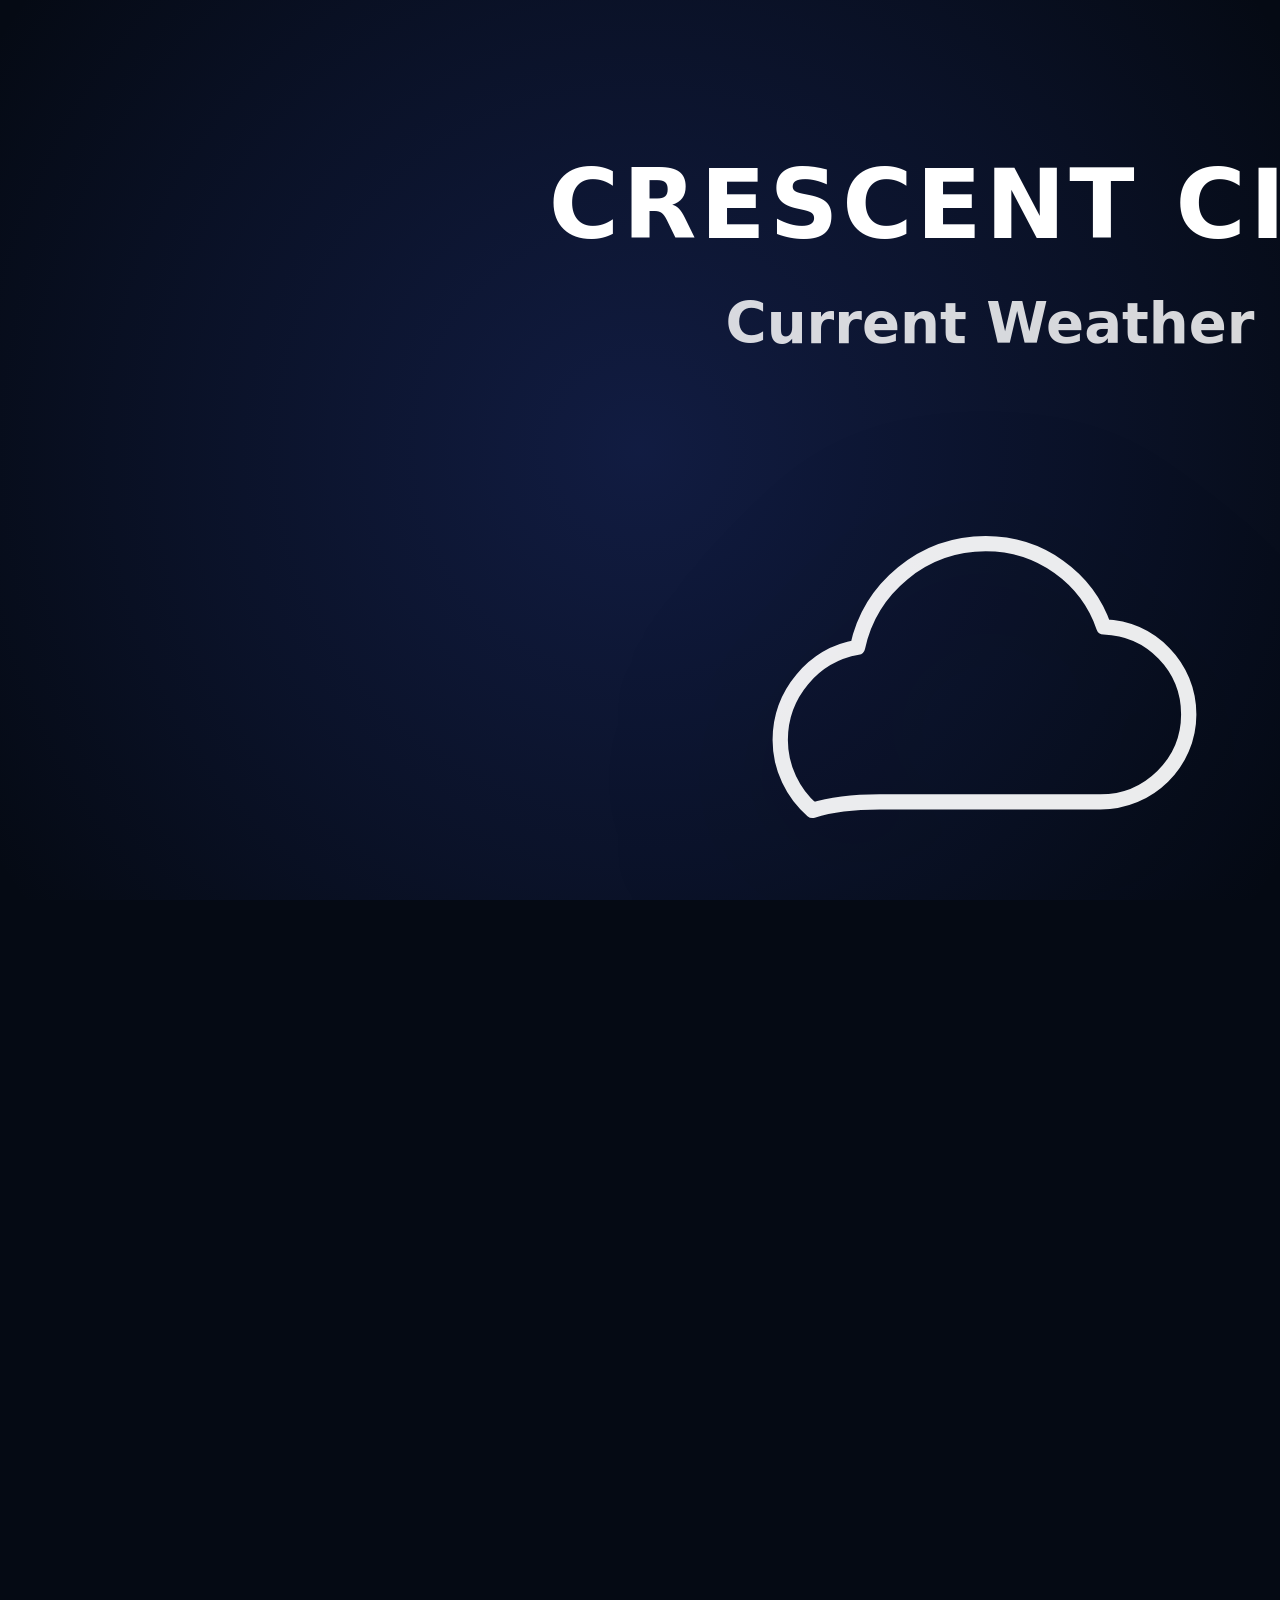
<file: index.html>
<!DOCTYPE html>
<html lang="en">
<head>
    <meta charset="UTF-8" />
    <meta name="viewport" content="width=device-width, initial-scale=1" />
    <title>Crescent City Weather</title>
    <style>
        :root {
            --blue: #3855d3;
            --bg: #050A14;
            --text: #fff;
            --muted: rgba(255, 255, 255, 0.84);
            --card: rgba(255, 255, 255, 0.08);
            --border: rgba(255, 255, 255, 0.16);
            --yellow: #ffc42e;
            --cyan: #22d3ee;
            --snow: #67e8f9;
            --danger: #ffb020;
        }

        * {
            box-sizing: border-box;
        }

        html,
        body {
            margin: 0;
            width: 100%;
            height: 100%;
            overflow: hidden;
            background: var(--bg);
            font-family: system-ui, -apple-system, "Segoe UI", Roboto, Arial, sans-serif;
        }

        body {
            position: relative;
            color: var(--text);
        }

        /* Soft radial glow behind the content */
        body:before {
            content: "";
            position: absolute;
            inset: -20%;
            background: radial-gradient(
                circle at center,
                rgba(56, 85, 211, 0.24),
                rgba(56, 85, 211, 0.10) 42%,
                transparent 70%
            );
            pointer-events: none;
        }

        /* The whole layout is designed at 1200x2160 then scaled up */
        .scale-wrap {
            width: 1200px;
            height: 2160px;
            transform: scale(1.65);
            transform-origin: top left;
        }

        main {
            position: relative;
            width: 100%;
            height: 100%;
            padding: 90px 82px 170px;
            display: flex;
            flex-direction: column;
            justify-content: flex-start;
            gap: 40px;
        }

        /* ----- Header ----- */
        .header {
            text-align: center;
        }

        .location {
            font-size: 58px;
            font-weight: 900;
            letter-spacing: 0.04em;
            text-transform: uppercase;
        }

        .sub {
            margin-top: 18px;
            font-size: 34px;
            font-weight: 700;
            color: var(--muted);
        }

        /* ----- Current conditions block ----- */
        .current {
            display: flex;
            flex-direction: column;
            align-items: center;
            justify-content: flex-start;
            text-align: center;
            gap: 18px;
            flex: 1;
            overflow: visible;
            transform: translateY(-45px);
        }

        .weather-icon {
            width: 420px;
            height: 420px;
            display: grid;
            place-items: center;
            overflow: visible;
            margin-top: 65px;
            padding: 35px;
            filter: drop-shadow(0 24px 45px rgba(0, 0, 0, 0.65));
        }

        .weather-icon svg {
            width: 100%;
            height: 100%;
            overflow: visible;
        }

        .temp {
            font-size: 280px;
            font-weight: 950;
            line-height: 0.88;
            letter-spacing: -0.06em;
            margin-top: -18px;
            text-shadow:
                0 14px 38px rgba(0, 0, 0, 0.70),
                0 0 22px rgba(56, 85, 211, 0.38);
        }

        .condition {
            max-width: 1000px;
            font-size: 74px;
            font-weight: 900;
            line-height: 1.08;
            margin-top: -8px;
        }

        /* ----- Detail cards ----- */
        .details {
            display: grid;
            grid-template-columns: 1fr;
            gap: 26px;
            margin-top: auto;
        }

        .card {
            min-height: 170px;
            padding: 28px 40px;
            border-radius: 34px;
            background: var(--card);
            border: 1px solid var(--border);
            box-shadow: 0 18px 45px rgba(0, 0, 0, 0.34);
            display: flex;
            align-items: center;
            justify-content: space-between;
            gap: 32px;
        }

        .label {
            font-size: 34px;
            font-weight: 800;
            color: var(--muted);
            text-transform: uppercase;
            letter-spacing: 0.08em;
        }

        .value {
            font-size: 56px;
            font-weight: 950;
            text-align: right;
        }

        /* Visually hidden text for screen readers */
        .sr-only {
            position: absolute;
            width: 1px;
            height: 1px;
            padding: 0;
            margin: -1px;
            overflow: hidden;
            clip: rect(0, 0, 0, 0);
            white-space: nowrap;
            border: 0;
        }
    </style>
</head>
<body>
    <div class="scale-wrap">
        <main role="main" aria-label="Current weather for Crescent City, California">

            <section class="header">
                <div class="location">CRESCENT CITY</div>
                <div class="sub">Current Weather</div>
            </section>

            <section class="current" aria-live="polite">
                <div id="weatherIcon" class="weather-icon" aria-hidden="true"></div>
                <div id="temp" class="temp">--°</div>
                <div id="condition" class="condition">Loading</div>
            </section>

            <section class="details" aria-label="Weather details">
                <div class="card">
                    <div class="label">High / Low</div>
                    <div id="highLow" class="value">--° / --°</div>
                </div>
                <div class="card">
                    <div class="label">Wind</div>
                    <div id="wind" class="value">--</div>
                </div>
                <div class="card">
                    <div class="label">Rain Chance</div>
                    <div id="rain" class="value">--%</div>
                </div>
                <div class="card">
                    <div class="label">Humidity</div>
                    <div id="humidity" class="value">--%</div>
                </div>
            </section>

            <div id="status" class="sr-only" aria-live="polite">Weather loading</div>

        </main>
    </div>

    <script>
        (() => {
            // ---------- Configuration ----------
            const POINTS_URL  = "https://api.weather.gov/points/41.7558,-124.2026";
            const STATION_ID  = "KCEC";
            const OBS_URL     = `https://api.weather.gov/stations/${STATION_ID}/observations/latest`;
            const REFRESH_MS  = 60 * 1000; // 5 minutes

            // ---------- DOM references ----------
            const iconEl      = document.getElementById("weatherIcon");
            const tempEl      = document.getElementById("temp");
            const conditionEl = document.getElementById("condition");
            const highLowEl   = document.getElementById("highLow");
            const windEl      = document.getElementById("wind");
            const rainEl      = document.getElementById("rain");
            const humidityEl  = document.getElementById("humidity");
            const statusEl    = document.getElementById("status");

            // ---------- Helpers ----------
            async function fetchJson(url) {
                const response = await fetch(url, {
                    cache: "no-store",
                    headers: { "Accept": "application/geo+json, application/json" }
                });
                if (!response.ok) {
                    throw new Error("Request failed: " + url);
                }
                return await response.json();
            }

            const cToF      = c   => Math.round((c * 9 / 5) + 32);
            const kphToMph  = kph => Math.round(kph * 0.621371);
            const mpsToMph  = mps => Math.round(mps * 2.23694);

            // The NWS observation endpoint reports wind speed in km/h
            // (unitCode "wmoUnit:km_h-1"). Other endpoints can report m/s
            // or mph, so check the unit code before converting.
            function windValueToMph(windSpeed) {
                if (!windSpeed || windSpeed.value == null) return null;
                const unit = windSpeed.unitCode || "";

                if (unit.includes("km_h-1") || unit.includes("km/h")) return kphToMph(windSpeed.value);
                if (unit.includes("m_s-1")  || unit.includes("m/s"))  return mpsToMph(windSpeed.value);
                if (unit.includes("mi_h-1") || unit.includes("mph"))  return Math.round(windSpeed.value);

                // Default to km/h since that's what NWS observations use
                return kphToMph(windSpeed.value);
            }

            function degreesToCompass(deg) {
                if (deg == null || Number.isNaN(deg)) return "";
                const directions = [
                    "N", "NNE", "NE", "ENE",
                    "E", "ESE", "SE", "SSE",
                    "S", "SSW", "SW", "WSW",
                    "W", "WNW", "NW", "NNW"
                ];
                return directions[Math.round(deg / 22.5) % 16];
            }

            // ---------- SVG icon factory ----------
            function iconSvg(type) {
                // Reused cloud shape for any cloudy/precip variant
                const cloud = `
                    <path d="M130 260h260c57 0 104-46 104-103 0-56-44-101-100-103
                             -20-58-75-98-139-98-74 0-136 52-151 122-52 9-91 55-91 109
                             0 33 15 63 38 83 22-7 48-10 79-10z"
                          fill="none"
                          stroke="rgba(255,255,255,.92)"
                          stroke-width="18"
                          stroke-linecap="round"
                          stroke-linejoin="round"/>
                `;

                if (type === "sunny") {
                    return `
                        <svg viewBox="-80 -80 680 680" preserveAspectRatio="xMidYMid meet">
                            <circle cx="260" cy="260" r="86"
                                    fill="none" stroke="var(--yellow)" stroke-width="20"/>
                            <g stroke="var(--yellow)" stroke-width="18" stroke-linecap="round">
                                <path d="M260 52v60M260 408v60M52 260h60M408 260h60"/>
                                <path d="M113 113l43 43M364 364l43 43M407 113l-43 43M156 364l-43 43"/>
                            </g>
                        </svg>
                    `;
                }

                if (type === "partly") {
                    return `
                        <svg viewBox="-80 -80 680 680" preserveAspectRatio="xMidYMid meet">
                            <circle cx="206" cy="170" r="70"
                                    fill="none" stroke="var(--yellow)" stroke-width="18"/>
                            <g stroke="var(--yellow)" stroke-width="14" stroke-linecap="round">
                                <path d="M206 54v42M206 244v42M90 170h42M280 170h42"/>
                                <path d="M124 88l30 30M258 222l30 30M288 88l-30 30M154 222l-30 30"/>
                            </g>
                            ${cloud}
                        </svg>
                    `;
                }

                if (type === "rain") {
                    return `
                        <svg viewBox="-80 -80 680 680" preserveAspectRatio="xMidYMid meet">
                            ${cloud}
                            <g stroke="var(--cyan)" stroke-width="18" stroke-linecap="round">
                                <path d="M180 330l-34 72M260 330l-34 72M340 330l-34 72"/>
                            </g>
                        </svg>
                    `;
                }

                if (type === "storm") {
                    return `
                        <svg viewBox="-80 -80 680 680" preserveAspectRatio="xMidYMid meet">
                            ${cloud}
                            <path d="M265 315l-45 95h62l-27 82 92-120h-66l42-57z"
                                  fill="var(--danger)"/>
                        </svg>
                    `;
                }

                if (type === "snow") {
                    return `
                        <svg viewBox="-80 -80 680 680" preserveAspectRatio="xMidYMid meet">
                            ${cloud}
                            <g stroke="var(--snow)" stroke-width="16" stroke-linecap="round">
                                <path d="M180 370h70M215 335v70M190 345l50 50M240 345l-50 50"/>
                                <path d="M300 390h70M335 355v70M310 365l50 50M360 365l-50 50"/>
                            </g>
                        </svg>
                    `;
                }

                if (type === "fog") {
                    return `
                        <svg viewBox="-80 -80 680 680" preserveAspectRatio="xMidYMid meet">
                            ${cloud}
                            <g stroke="rgba(255,255,255,.72)" stroke-width="16" stroke-linecap="round">
                                <path d="M100 350h320M70 400h380M120 450h280"/>
                            </g>
                        </svg>
                    `;
                }

                if (type === "wind") {
                    return `
                        <svg viewBox="-80 -80 680 680" preserveAspectRatio="xMidYMid meet">
                            <g fill="none"
                               stroke="rgba(255,255,255,.92)"
                               stroke-width="20"
                               stroke-linecap="round">
                                <path d="M80 170h260c44 0 44-66 0-66-24 0-36 16-39 32"/>
                                <path d="M80 250h330c52 0 52-78 0-78-28 0-42 18-46 38"/>
                                <path d="M80 330h230c44 0 44 66 0 66-24 0-36-16-39-32"/>
                            </g>
                        </svg>
                    `;
                }

                // Fallback: plain cloudy
                return `
                    <svg viewBox="-80 -80 680 680" preserveAspectRatio="xMidYMid meet">
                        ${cloud}
                    </svg>
                `;
            }

            // Map a free-text condition string to one of our icon keys
            function getIconType(text) {
                const c = (text || "").toLowerCase();

                if (c.includes("thunder") || c.includes("storm"))                       return "storm";
                if (c.includes("snow")    || c.includes("sleet")  || c.includes("ice")) return "snow";
                if (c.includes("rain")    || c.includes("drizzle")|| c.includes("shower")) return "rain";
                if (c.includes("fog")     || c.includes("mist")   || c.includes("haze") || c.includes("smoke")) return "fog";
                if (c.includes("wind"))                                                 return "wind";
                if (c.includes("overcast")|| c.includes("cloudy"))                      return "cloudy";
                if (c.includes("partly")  || c.includes("mostly sunny") || c.includes("partly sunny")) return "partly";
                if (c.includes("clear")   || c.includes("sunny"))                       return "sunny";

                return "cloudy";
            }

            // Tweak how a condition is presented to the user
            const displayCondition = text => {
                if (!text) return "Weather unavailable";
                return text.toLowerCase() === "overcast" ? "Cloudy" : text;
            };

            const getRainChance = period => period?.probabilityOfPrecipitation?.value ?? 0;

            // ---------- Main load routine ----------
            async function loadWeather() {
                try {
                    // Step 1: get the grid point info, which gives us forecast URLs
                    const pointData = await fetchJson(POINTS_URL);

                    // Step 2: in parallel, pull the 7-day forecast, hourly forecast,
                    // and the latest observation from our local station
                    const [forecastData, hourlyData, obsData] = await Promise.all([
                        fetchJson(pointData.properties.forecast),
                        fetchJson(pointData.properties.forecastHourly),
                        fetchJson(OBS_URL)
                    ]);

                    const currentForecast = hourlyData.properties.periods[0];
                    const observation     = obsData.properties;
                    const forecastPeriods = forecastData.properties.periods;

                    const todayDay = forecastPeriods.find(p => p.isDaytime)  || forecastPeriods[0];
                    const tonight  = forecastPeriods.find(p => !p.isDaytime) || forecastPeriods[1];

                    // ----- Temperature -----
                    // Prefer the observed temperature; fall back to the hourly forecast
                    const observedTempC = observation.temperature?.value;
                    const currentTemp = (observedTempC !== null && observedTempC !== undefined)
                        ? cToF(observedTempC)
                        : Math.round(currentForecast.temperature);

                    // ----- Condition text -----
                    const rawCondition   = observation.textDescription
                                        || currentForecast.shortForecast
                                        || "Weather unavailable";
                    const shownCondition = displayCondition(rawCondition);

                    tempEl.textContent      = `${currentTemp}°`;
                    conditionEl.textContent = shownCondition;
                    iconEl.innerHTML        = iconSvg(getIconType(rawCondition));

                    // ----- High / Low -----
                    const high = todayDay?.temperature;
                    const low  = tonight?.temperature;
                    highLowEl.textContent = (high !== undefined && low !== undefined)
                        ? `${high}° / ${low}°`
                        : "--° / --°";

                    // ----- Wind -----
                    const windMph    = windValueToMph(observation.windSpeed);
                    const windDirDeg = observation.windDirection?.value;

                    if (windMph !== null) {
                        const dir = degreesToCompass(windDirDeg);
                        windEl.textContent = dir ? `${dir} ${windMph} MPH` : `${windMph} MPH`;
                    } else {
                        windEl.textContent = currentForecast.windSpeed
                                          || todayDay.windSpeed
                                          || "--";
                    }

                    // ----- Rain chance -----
                    rainEl.textContent =
                        `${getRainChance(currentForecast) || getRainChance(todayDay)}%`;

                    // ----- Humidity -----
                    const humidity = observation.relativeHumidity?.value;
                    humidityEl.textContent = (humidity !== null && humidity !== undefined)
                        ? `${Math.floor(humidity)}%`
                        : "--%";

                    // ----- Screen-reader status -----
                    statusEl.textContent =
                        `Current weather in Crescent City from station ${STATION_ID}: ` +
                        `${currentTemp} degrees and ${shownCondition}`;

                } catch (e) {
                    console.error(e);
                    iconEl.innerHTML        = iconSvg("cloudy");
                    tempEl.textContent      = "--°";
                    conditionEl.textContent = "Weather unavailable";
                    highLowEl.textContent   = "--° / --°";
                    windEl.textContent      = "--";
                    rainEl.textContent      = "--%";
                    humidityEl.textContent  = "--%";
                    statusEl.textContent    = "Weather unavailable";
                }
            }

            // Kick things off and refresh every 1 minutes
            loadWeather();
            setInterval(loadWeather, REFRESH_MS);
        })();
    </script>
</body>
</html>
</file>
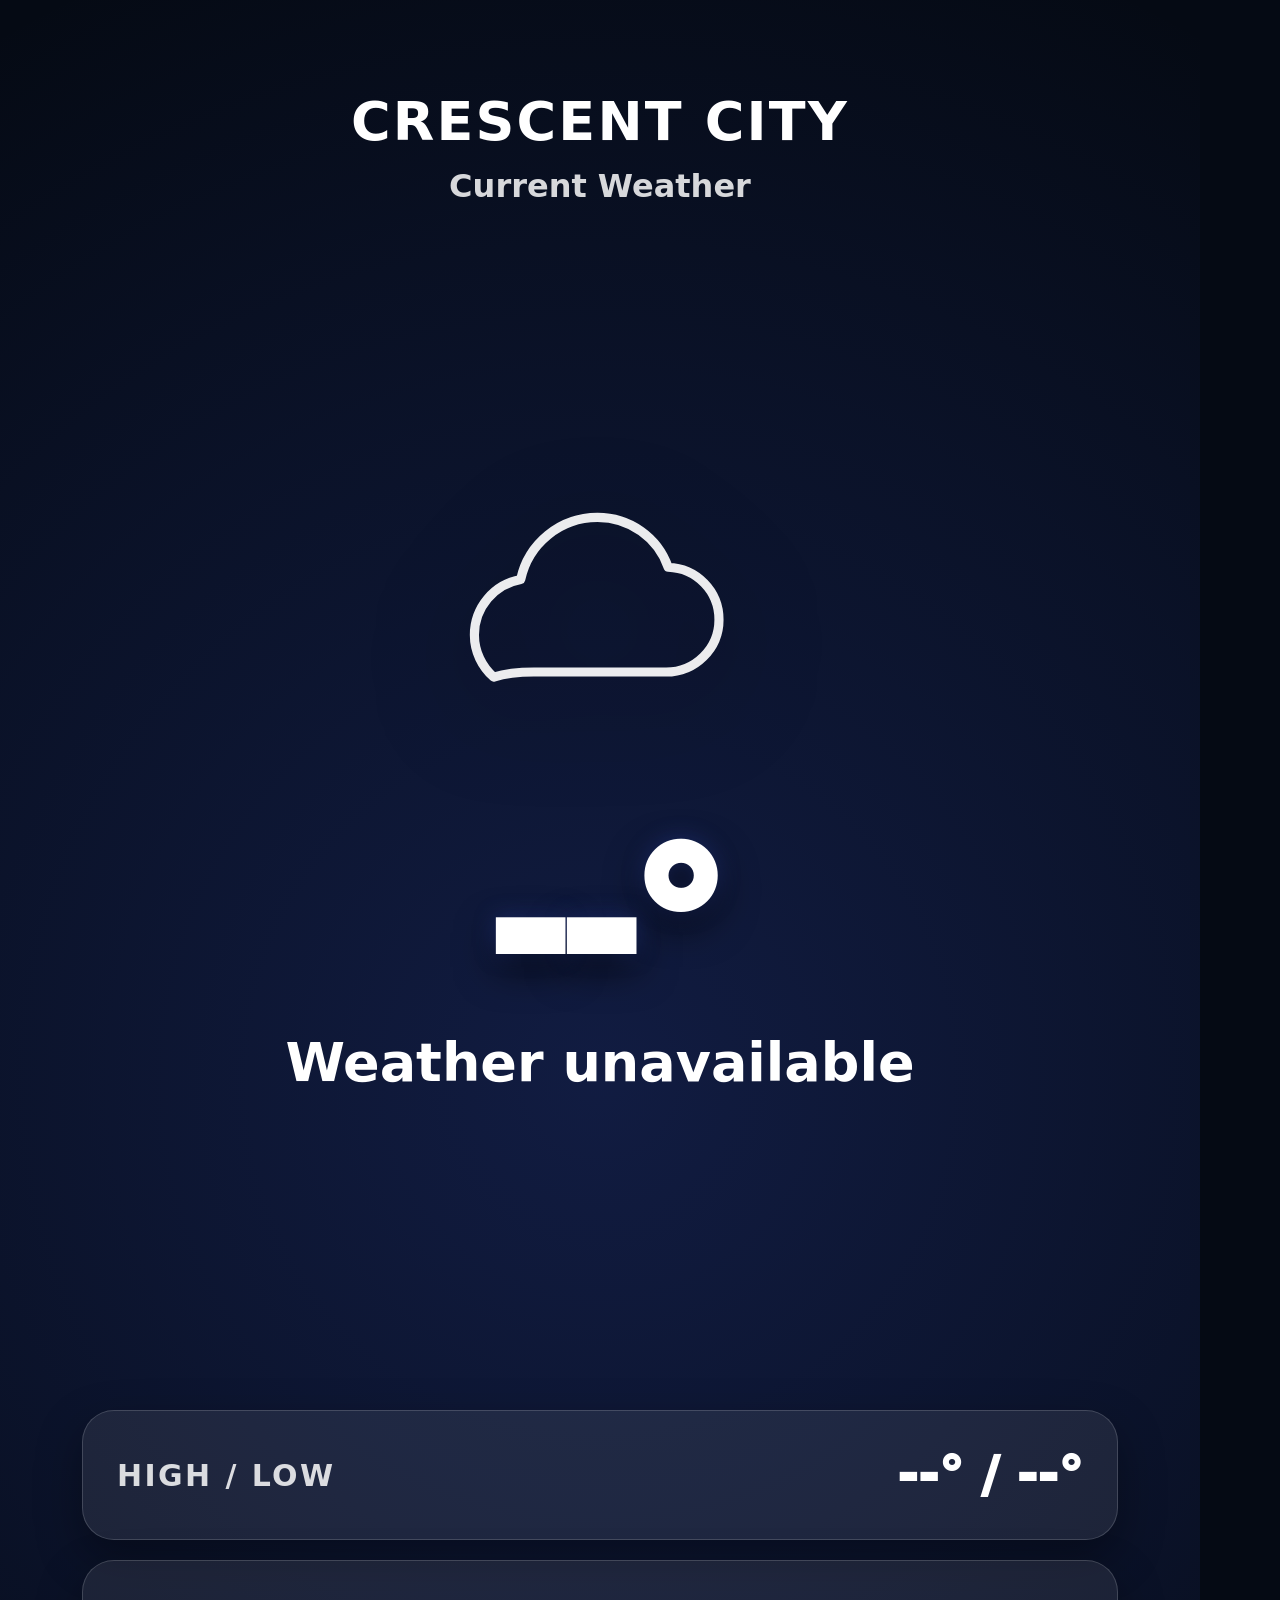
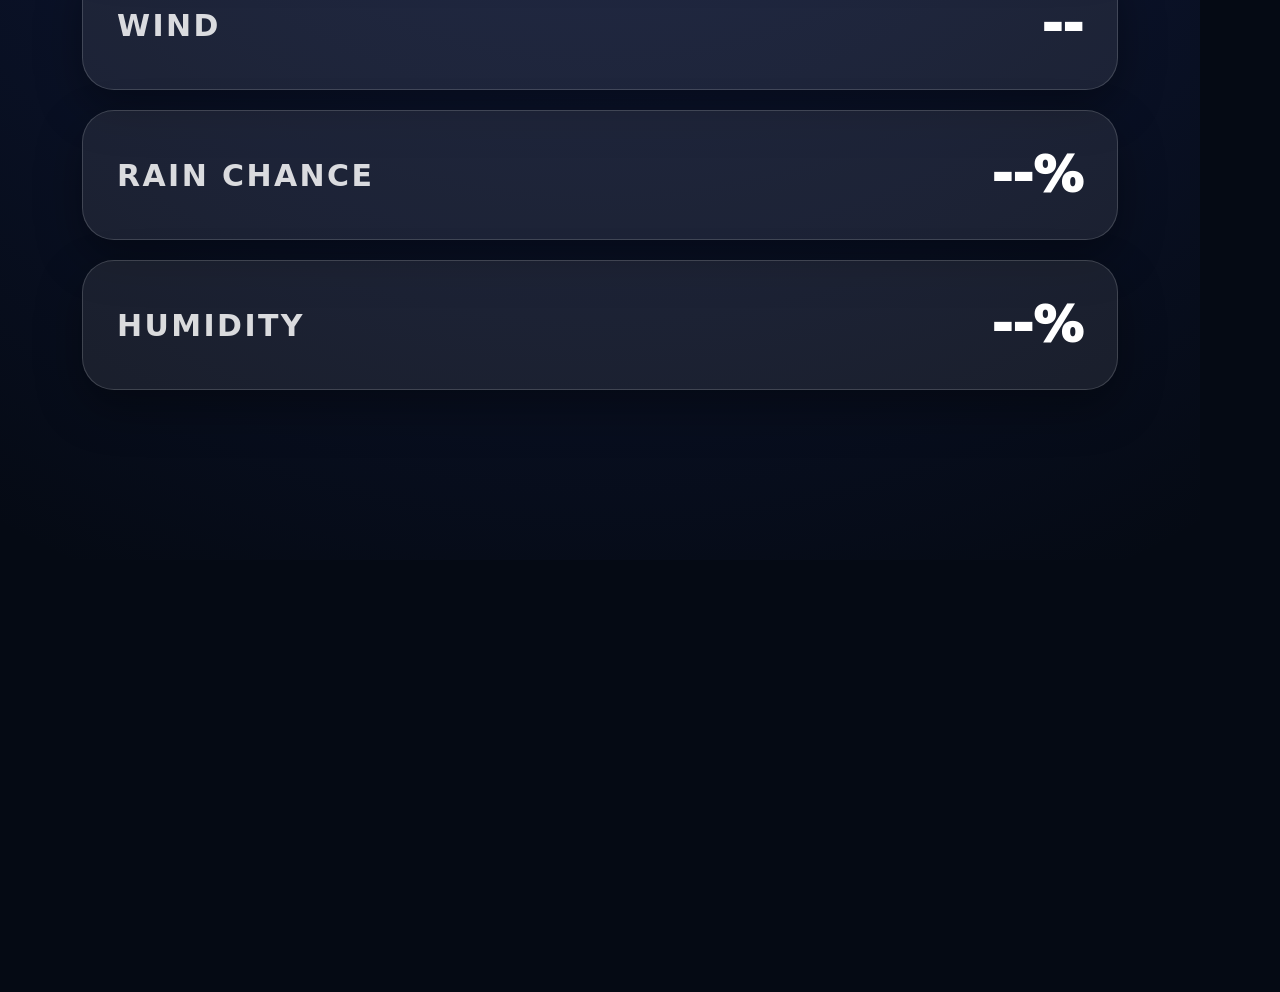
<file: weather.html>
<!DOCTYPE html>
<html lang="en">
<head>
<meta charset="UTF-8" />
<meta name="viewport" content="width=device-width, initial-scale=1" />
<title>Crescent City Weather</title>

<style>
  :root{
    --blue:#3855d3;
    --bg:#050A14;
    --text:#ffffff;
    --muted:rgba(255,255,255,0.84);
    --card:rgba(255,255,255,0.08);
    --border:rgba(255,255,255,0.16);
    --yellow:#ffc42e;
    --cyan:#22d3ee;
    --snow:#67e8f9;
    --danger:#ffb020;
  }

  *{ box-sizing:border-box }

  html,body{
    margin:0;
    width:1200px;
    height:2160px;
    overflow:hidden;
    background:var(--bg);
    font-family:system-ui,-apple-system,Segoe UI,Roboto,Arial,sans-serif;
  }

  body{
    display:grid;
    place-items:center;
    color:var(--text);
    position:relative;
  }

  body::before{
    content:"";
    position:absolute;
    inset:-20%;
    background:radial-gradient(
      circle at center,
      rgba(56,85,211,0.24),
      rgba(56,85,211,0.10) 42%,
      transparent 70%
    );
    pointer-events:none;
  }

  main{
    position:relative;
    width:100%;
    height:100%;
    padding:90px 82px 170px;
    display:flex;
    flex-direction:column;
    justify-content:space-between;
    gap:20px;
  }

  .header{
    text-align:center;
  }

  .location{
    font-size:54px;
    font-weight:900;
    letter-spacing:0.04em;
    text-transform:uppercase;
  }

  .sub{
    margin-top:14px;
    font-size:32px;
    font-weight:700;
    color:var(--muted);
  }

  .current{
    display:flex;
    flex-direction:column;
    align-items:center;
    justify-content:center;
    text-align:center;
    gap:18px;
    min-height:710px;
  }

  .weather-icon{
    width:300px;
    height:300px;
    display:grid;
    place-items:center;
    overflow:visible;
    filter:drop-shadow(0 24px 45px rgba(0,0,0,0.65));
  }

  .weather-icon svg{
    width:100%;
    height:100%;
    overflow:visible;
  }

  .temp{
    font-size:200px;
    font-weight:950;
    line-height:0.88;
    letter-spacing:-0.06em;
    text-shadow:
      0 14px 38px rgba(0,0,0,0.70),
      0 0 22px rgba(56,85,211,0.38);
  }

  .condition{
    max-width:1000px;
    font-size:54px;
    font-weight:900;
    line-height:1.08;
    color:var(--text);
  }

  .details{
    display:grid;
    grid-template-columns:1fr;
    gap:20px;
  }

  .card{
    min-height:130px;
    padding:20px 34px;
    border-radius:32px;
    background:var(--card);
    border:1px solid var(--border);
    box-shadow:0 18px 45px rgba(0,0,0,0.34);
    display:flex;
    align-items:center;
    justify-content:space-between;
    gap:28px;
  }

  .label{
    font-size:30px;
    font-weight:800;
    color:var(--muted);
    text-transform:uppercase;
    letter-spacing:0.08em;
  }

  .value{
    font-size:50px;
    font-weight:950;
    color:var(--text);
    text-align:right;
  }

  .sr-only{
    position:absolute;
    width:1px;
    height:1px;
    padding:0;
    margin:-1px;
    overflow:hidden;
    clip:rect(0,0,0,0);
    white-space:nowrap;
    border:0;
  }

  @media (prefers-reduced-motion: reduce){
    *{ animation:none !important; transition:none !important }
  }

  @media (max-width:1200px){
    html,body{ width:100%; height:100% }
  }
</style>
</head>

<body>
<main role="main" aria-label="Current weather for Crescent City, California">

  <section class="header">
    <div class="location">Crescent City</div>
    <div class="sub">Current Weather</div>
  </section>

  <section class="current" aria-live="polite">
    <div id="weatherIcon" class="weather-icon" aria-hidden="true"></div>
    <div id="temp" class="temp">--°</div>
    <div id="condition" class="condition">Loading weather…</div>
  </section>

  <section class="details" aria-label="Weather details">
    <div class="card">
      <div class="label">High / Low</div>
      <div id="highLow" class="value">--° / --°</div>
    </div>

    <div class="card">
      <div class="label">Wind</div>
      <div id="wind" class="value">--</div>
    </div>

    <div class="card">
      <div class="label">Rain Chance</div>
      <div id="rain" class="value">--%</div>
    </div>

    <div class="card">
      <div class="label">Humidity</div>
      <div id="humidity" class="value">--%</div>
    </div>
  </section>

  <div id="status" class="sr-only" aria-live="polite">Weather loading</div>
</main>

<script>
(() => {
  const POINTS_URL = "https://api.weather.gov/points/41.7558,-124.2026";
  const STATION_ID = "KCEC";
  const OBS_URL = `https://api.weather.gov/stations/${STATION_ID}/observations/latest`;

  const iconEl = document.getElementById("weatherIcon");
  const tempEl = document.getElementById("temp");
  const conditionEl = document.getElementById("condition");
  const highLowEl = document.getElementById("highLow");
  const windEl = document.getElementById("wind");
  const rainEl = document.getElementById("rain");
  const humidityEl = document.getElementById("humidity");
  const statusEl = document.getElementById("status");

  function cToF(c){
    return Math.round((c * 9 / 5) + 32);
  }

  function knotsToMph(knots){
    return Math.round(knots * 1.15078);
  }

  function compassFromDegrees(deg){
    if(deg === null || deg === undefined || Number.isNaN(Number(deg))) return "";
    const dirs = ["N","NNE","NE","ENE","E","ESE","SE","SSE","S","SSW","SW","WSW","W","WNW","NW","NNW"];
    return dirs[Math.round(Number(deg) / 22.5) % 16];
  }

  function getWindFromMetar(rawMessage){
    const match = (rawMessage || "").match(/\b(\d{3}|VRB)(\d{2,3})(?:G(\d{2,3}))?KT\b/);
    if(!match) return null;

    const dir = match[1] === "VRB" ? "Variable" : compassFromDegrees(Number(match[1]));
    const speedMph = knotsToMph(Number(match[2]));
    const gustMph = match[3] ? knotsToMph(Number(match[3])) : null;

    if(gustMph !== null){
      return `${dir} ${speedMph} MPH G${gustMph}`;
    }

    return `${dir} ${speedMph} MPH`;
  }

  function getWindFromObservation(observation){
    const metarWind = getWindFromMetar(observation.rawMessage);
    if(metarWind) return metarWind;

    const value = observation.windSpeed?.value;
    if(value === null || value === undefined) return null;

    const unit = observation.windSpeed?.unitCode || "";
    let mph;

    if(unit.includes("km_h")){
      mph = Math.round(value * 0.621371);
    }else if(unit.includes("m_s")){
      mph = Math.round(value * 2.23694);
    }else{
      mph = Math.round(value);
    }

    const dir = compassFromDegrees(observation.windDirection?.value);
    return dir ? `${dir} ${mph} MPH` : `${mph} MPH`;
  }

  function normalizeCondition(observation, fallback){
    const raw = observation.rawMessage || "";
    const text = observation.textDescription || fallback || "Weather unavailable";

    if(/\bOVC\d{3}\b/.test(raw)) return "Overcast";
    if(/\bBKN\d{3}\b/.test(raw) && text.toLowerCase() === "cloudy") return "Mostly Cloudy";
    if(/\bSCT\d{3}\b/.test(raw) && text.toLowerCase() === "cloudy") return "Partly Cloudy";
    if(/\b(FEW|CLR|SKC)\d{0,3}\b/.test(raw) && text.toLowerCase() === "cloudy") return "Clear";

    return text;
  }

  function iconSvg(type){
    const cloud = `
      <path d="M130 260h260c57 0 104-46 104-103 0-56-44-101-100-103-20-58-75-98-139-98-74 0-136 52-151 122-52 9-91 55-91 109 0 33 15 63 38 83 22-7 48-10 79-10z"
        fill="none" stroke="rgba(255,255,255,.92)" stroke-width="18" stroke-linecap="round" stroke-linejoin="round"/>`;

    if(type === "sunny"){
      return `
      <svg viewBox="-35 -35 590 590" role="img" aria-label="Sunny">
        <circle cx="260" cy="260" r="86" fill="none" stroke="var(--yellow)" stroke-width="20"/>
        <g stroke="var(--yellow)" stroke-width="18" stroke-linecap="round">
          <path d="M260 52v60M260 408v60M52 260h60M408 260h60"/>
          <path d="M113 113l43 43M364 364l43 43M407 113l-43 43M156 364l-43 43"/>
        </g>
      </svg>`;
    }

    if(type === "partly"){
      return `
      <svg viewBox="-35 -35 590 590" role="img" aria-label="Partly cloudy">
        <circle cx="206" cy="170" r="70" fill="none" stroke="var(--yellow)" stroke-width="18"/>
        <g stroke="var(--yellow)" stroke-width="14" stroke-linecap="round">
          <path d="M206 54v42M206 244v42M90 170h42M280 170h42"/>
          <path d="M124 88l30 30M258 222l30 30M288 88l-30 30M154 222l-30 30"/>
        </g>
        ${cloud}
      </svg>`;
    }

    if(type === "rain"){
      return `
      <svg viewBox="-35 -35 590 590" role="img" aria-label="Rain">
        ${cloud}
        <g stroke="var(--cyan)" stroke-width="18" stroke-linecap="round">
          <path d="M180 330l-34 72M260 330l-34 72M340 330l-34 72"/>
        </g>
      </svg>`;
    }

    if(type === "storm"){
      return `
      <svg viewBox="-35 -35 590 590" role="img" aria-label="Thunderstorm">
        ${cloud}
        <path d="M265 315l-45 95h62l-27 82 92-120h-66l42-57z"
          fill="var(--danger)"/>
      </svg>`;
    }

    if(type === "snow"){
      return `
      <svg viewBox="-35 -35 590 590" role="img" aria-label="Snow">
        ${cloud}
        <g stroke="var(--snow)" stroke-width="16" stroke-linecap="round">
          <path d="M180 370h70M215 335v70M190 345l50 50M240 345l-50 50"/>
          <path d="M300 390h70M335 355v70M310 365l50 50M360 365l-50 50"/>
        </g>
      </svg>`;
    }

    if(type === "fog"){
      return `
      <svg viewBox="-35 -35 590 590" role="img" aria-label="Fog">
        ${cloud}
        <g stroke="rgba(255,255,255,.72)" stroke-width="16" stroke-linecap="round">
          <path d="M100 350h320M70 400h380M120 450h280"/>
        </g>
      </svg>`;
    }

    if(type === "wind"){
      return `
      <svg viewBox="-35 -35 590 590" role="img" aria-label="Wind">
        <g fill="none" stroke="rgba(255,255,255,.92)" stroke-width="20" stroke-linecap="round">
          <path d="M80 170h260c44 0 44-66 0-66-24 0-36 16-39 32"/>
          <path d="M80 250h330c52 0 52-78 0-78-28 0-42 18-46 38"/>
          <path d="M80 330h230c44 0 44 66 0 66-24 0-36-16-39-32"/>
        </g>
      </svg>`;
    }

    if(type === "night"){
      return `
      <svg viewBox="-35 -35 590 590" role="img" aria-label="Clear night">
        <path d="M332 88c-80 24-139 98-139 185 0 74 42 138 104 171-14 3-28 5-43 5-107 0-194-87-194-194 0-97 71-177 164-192 35-6 73 3 108 25z"
          fill="none" stroke="var(--yellow)" stroke-width="20" stroke-linejoin="round"/>
      </svg>`;
    }

    return `
    <svg viewBox="-35 -35 590 590" role="img" aria-label="Cloudy">
      ${cloud}
    </svg>`;
  }

  function getIconType(text){
    const c = (text || "").toLowerCase();

    if(c.includes("thunder") || c.includes("storm")) return "storm";
    if(c.includes("snow") || c.includes("sleet") || c.includes("ice")) return "snow";
    if(c.includes("rain") || c.includes("drizzle") || c.includes("shower")) return "rain";
    if(c.includes("fog") || c.includes("mist") || c.includes("haze") || c.includes("smoke")) return "fog";
    if(c.includes("wind")) return "wind";
    if(c.includes("overcast") || c.includes("cloudy")) return "cloudy";
    if(c.includes("partly") || c.includes("mostly sunny") || c.includes("partly sunny")) return "partly";
    if(c.includes("clear") && c.includes("night")) return "night";
    if(c.includes("clear") || c.includes("sunny")) return "sunny";

    return "cloudy";
  }

  function getRainChance(period){
    return period?.probabilityOfPrecipitation?.value ?? 0;
  }

  async function loadWeather(){
    try{
      const pointRes = await fetch(POINTS_URL, {
        headers:{ "Accept":"application/geo+json" }
      });

      if(!pointRes.ok) throw new Error("NWS point lookup failed");

      const pointData = await pointRes.json();

      const [forecastRes, hourlyRes, obsRes] = await Promise.all([
        fetch(pointData.properties.forecast, { headers:{ "Accept":"application/geo+json" } }),
        fetch(pointData.properties.forecastHourly, { headers:{ "Accept":"application/geo+json" } }),
        fetch(OBS_URL, { headers:{ "Accept":"application/geo+json" } })
      ]);

      if(!forecastRes.ok || !hourlyRes.ok || !obsRes.ok){
        throw new Error("NWS weather request failed");
      }

      const forecastData = await forecastRes.json();
      const hourlyData = await hourlyRes.json();
      const obsData = await obsRes.json();

      const currentForecast = hourlyData.properties.periods[0];
      const observation = obsData.properties;
      const forecastPeriods = forecastData.properties.periods;

      const todayDay = forecastPeriods.find(p => p.isDaytime) || forecastPeriods[0];
      const tonight = forecastPeriods.find(p => !p.isDaytime) || forecastPeriods[1];

      const observedTempC = observation.temperature?.value;
      const currentTemp = observedTempC !== null && observedTempC !== undefined
        ? cToF(observedTempC)
        : Math.round(currentForecast.temperature);

      const condition = normalizeCondition(
        observation,
        currentForecast.shortForecast
      );

      tempEl.textContent = `${currentTemp}°`;
      conditionEl.textContent = condition;
      iconEl.innerHTML = iconSvg(getIconType(condition));

      const high = todayDay?.temperature;
      const low = tonight?.temperature;
      highLowEl.textContent =
        high !== undefined && low !== undefined ? `${high}° / ${low}°` : "--° / --°";

      windEl.textContent = getWindFromObservation(observation)
        || currentForecast.windSpeed
        || todayDay.windSpeed
        || "--";

      const rainChance =
        getRainChance(currentForecast) ||
        getRainChance(todayDay);

      rainEl.textContent = `${rainChance}%`;

      const humidity = observation.relativeHumidity?.value;
      humidityEl.textContent =
        humidity !== null && humidity !== undefined
          ? `${Math.floor(humidity)}%`
          : "--%";

      statusEl.textContent =
        `Current weather in Crescent City from station ${STATION_ID}: ${currentTemp} degrees and ${condition}`;
    }catch(error){
      console.error(error);

      iconEl.innerHTML = iconSvg("cloudy");
      tempEl.textContent = "--°";
      conditionEl.textContent = "Weather unavailable";
      highLowEl.textContent = "--° / --°";
      windEl.textContent = "--";
      rainEl.textContent = "--%";
      humidityEl.textContent = "--%";
      statusEl.textContent = "Weather unavailable";
    }
  }

  loadWeather();
  setInterval(loadWeather, 15 * 60 * 1000);
})();
</script>
</body>
</html>
</file>
